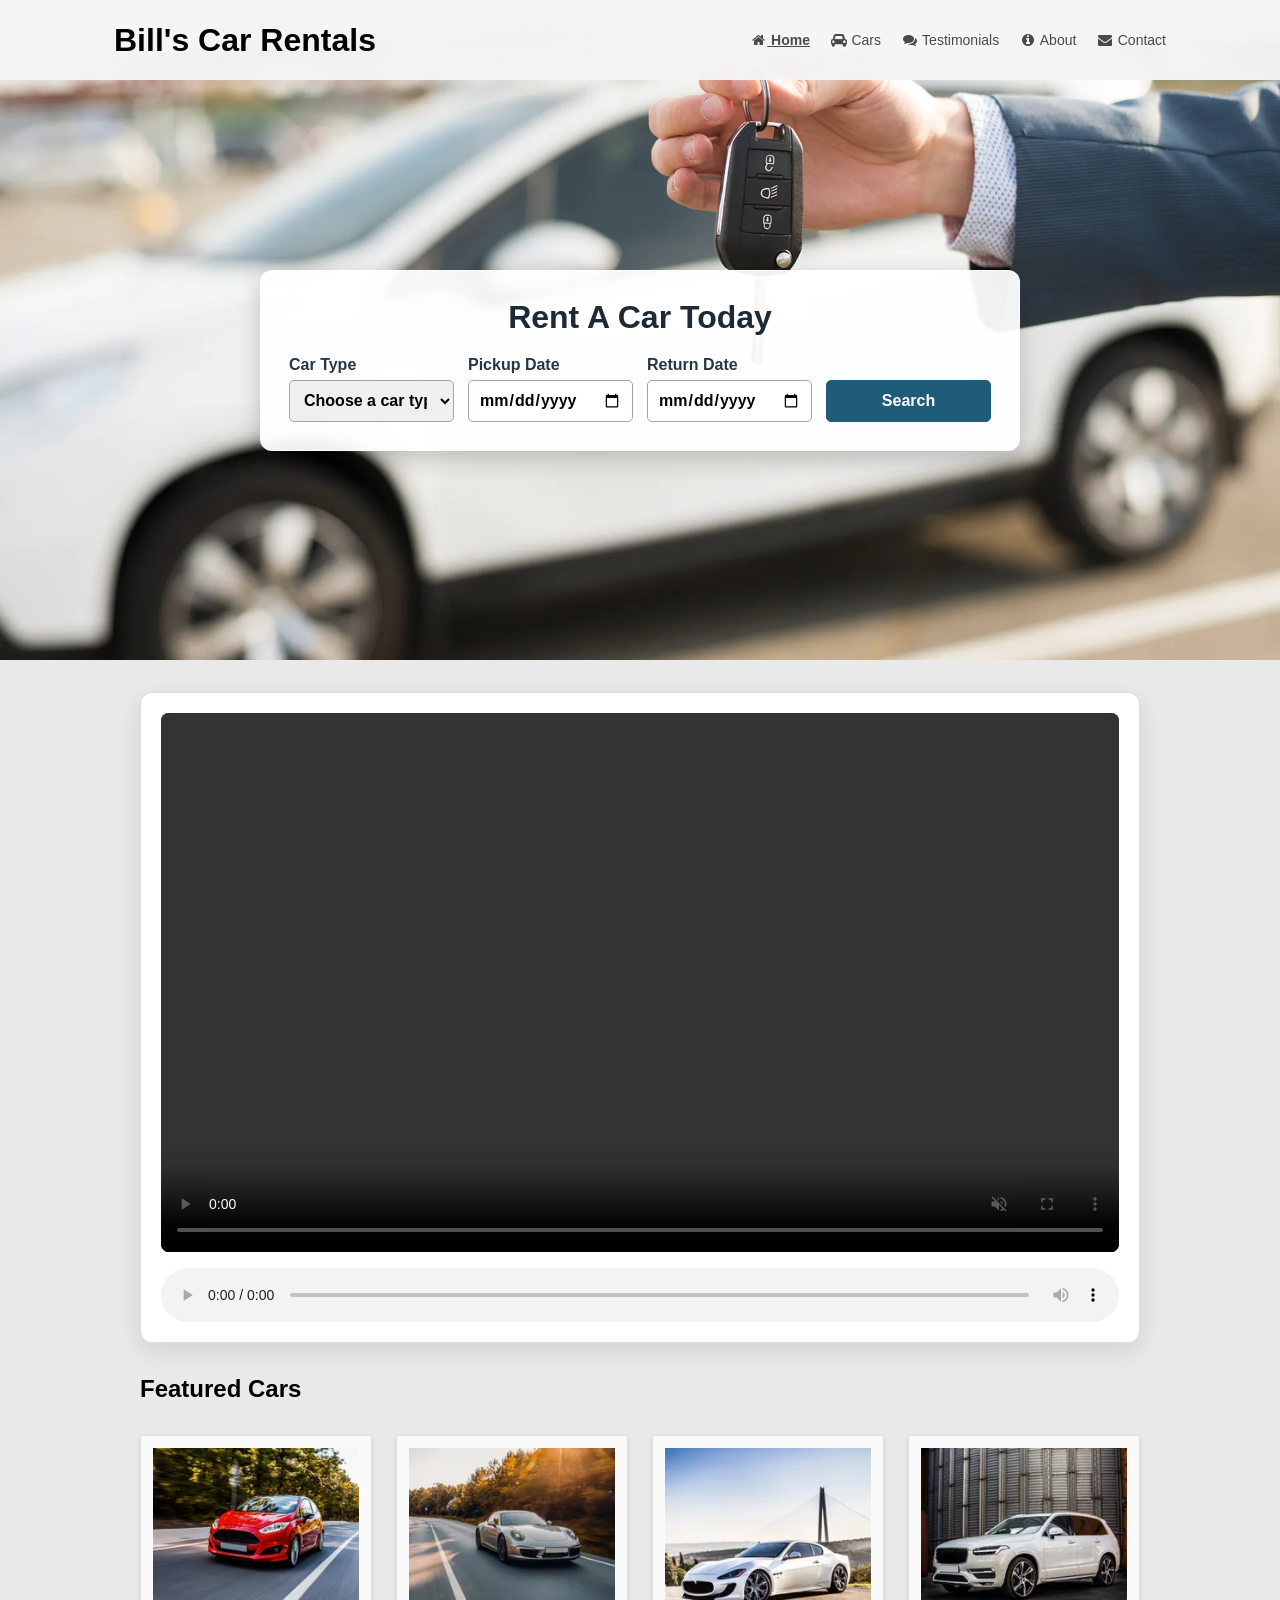
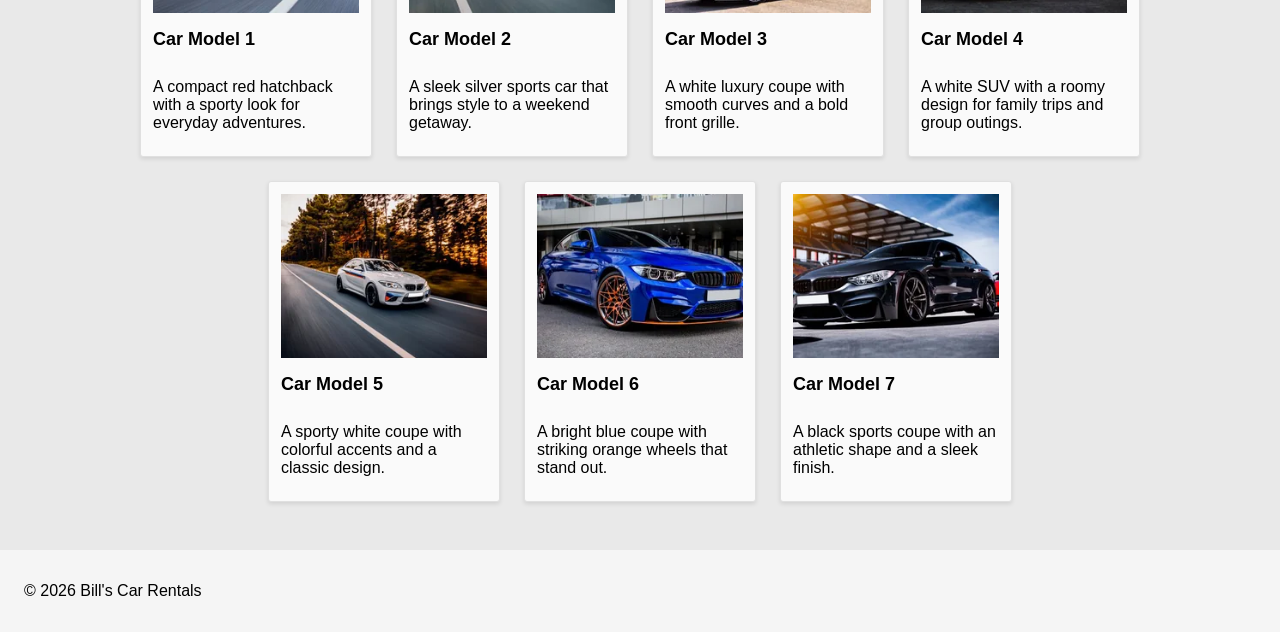
<file: index.html>
<!DOCTYPE html>
<html lang="en">

<head>
   <meta charset="utf-8">
   <meta name="viewport" content="width=device-width, initial-scale=1.0">
   <meta name="description" content="SWDV-116 Lab 10">
   <meta name="author" content="Bill Walbuck">
   <title>Bill's Car Rentals</title>
   <link rel="stylesheet" href="https://cdnjs.cloudflare.com/ajax/libs/font-awesome/4.7.0/css/font-awesome.min.css">
   <link rel="stylesheet" href="styles.css">
</head>

<body>
   <section class="hero" aria-labelledby="site-title">
   <header class="site-header">
      <div class="hero-top">
         <h1 id="site-title"><a href="index.html">Bill's Car Rentals</a></h1>
         <nav class="site-nav" aria-label="Main navigation">
            <input class="nav-check" type="checkbox" id="nav-check" aria-label="Show navigation menu" aria-controls="nav-links">
            <label class="nav-toggle" for="nav-check" title="Toggle navigation menu">
               <i class="fa fa-bars" aria-hidden="true"></i>
               <i class="fa fa-times" aria-hidden="true"></i>
            </label>
            <div class="nav-links" id="nav-links">
               <a class="nav-link" href="index.html" aria-current="page"><i class="fa fa-home" aria-hidden="true"></i> Home</a>
               <a class="nav-link" href="cars.html"><i class="fa fa-car" aria-hidden="true"></i> Cars</a>
               <a class="nav-link" href="testimonials.html"><i class="fa fa-comments" aria-hidden="true"></i> Testimonials</a>
               <a class="nav-link" href="about.html"><i class="fa fa-info-circle" aria-hidden="true"></i> About</a>
               <a class="nav-link" href="contact.html"><i class="fa fa-envelope" aria-hidden="true"></i> Contact</a>
            </div>
         </nav>
      </div>
   </header>
      <div class="hero-search">
         <h2>Rent A Car Today</h2>
         <form class="rental-search-form" action="cars.html" method="GET">
            <label for="type">Car Type
               <select id="type" name="type" required>
                  <option value="" disabled selected>Choose a car type</option>
                  <option value="sedan">Sedan</option>
                  <option value="suv">SUV</option>
                  <option value="coupe">Coupe</option>
                  <option value="convertible">Convertible</option>
                  <option value="minivan">Minivan</option>
               </select>
            </label>
            <label for="pickup">Pickup Date
               <input id="pickup" type="date" name="pickup" required>
            </label>
            <label for="return">Return Date
               <input id="return" type="date" name="return" required>
            </label>
            <button type="submit">Search</button>
         </form>
      </div>
   </section>

   <main>
      <section class="featured-cars" aria-labelledby="featured-title">
         <div class="media-showcase" aria-label="Featured driving video and music">
            <video controls autoplay muted playsinline aria-label="Driving video with subtitles">
               <source src="DrivingVideo.mp4" type="video/mp4">
               <track kind="subtitles" src="subtitles.vtt" srclang="en" label="English" default>
               Your browser does not support the video element.
            </video>
            <audio controls autoplay preload="auto" aria-label="Driving music">
               <source src="DrivingMusic.mp4" type="audio/mp4">
               Your browser does not support the audio element.
            </audio>
         </div>
         <h2 id="featured-title">Featured Cars</h2>
         <div class="car-list">
            <article class="car-card">
               <picture>
                  <source media="(min-width: 601px)" type="image/webp"
                     srcset="images/responsive/car_1-240.webp 240w, images/responsive/car_1-320.webp 320w, images/responsive/car_1-400.webp 400w, images/responsive/car_1-500.webp 500w"
                     sizes="206px">
                  <source type="image/webp"
                     srcset="images/responsive/car_1-240.webp 240w, images/responsive/car_1-320.webp 320w, images/responsive/car_1-400.webp 400w, images/responsive/car_1-500.webp 500w"
                     sizes="(max-width: 307px) calc(100vw - 74px), 234px">
                  <img src="images/car_1.jpg" alt="Red hatchback driving along a tree-lined road" width="500" height="400" loading="lazy">
               </picture>
               <h3>Car Model 1</h3>
               <p>A compact red hatchback with a sporty look for everyday adventures.</p>
            </article>
            <article class="car-card">
               <picture>
                  <source media="(min-width: 601px)" type="image/webp"
                     srcset="images/responsive/car_2-240.webp 240w, images/responsive/car_2-320.webp 320w, images/responsive/car_2-400.webp 400w, images/responsive/car_2-500.webp 500w"
                     sizes="206px">
                  <source type="image/webp"
                     srcset="images/responsive/car_2-240.webp 240w, images/responsive/car_2-320.webp 320w, images/responsive/car_2-400.webp 400w, images/responsive/car_2-500.webp 500w"
                     sizes="(max-width: 307px) calc(100vw - 74px), 234px">
                  <img src="images/car_2.jpg" alt="Silver sports car on a winding road" width="500" height="400" loading="lazy">
               </picture>
               <h3>Car Model 2</h3>
               <p>A sleek silver sports car that brings style to a weekend getaway.</p>
            </article>
            <article class="car-card">
               <picture>
                  <source media="(min-width: 601px)" type="image/webp"
                     srcset="images/responsive/car_3-240.webp 240w, images/responsive/car_3-320.webp 320w, images/responsive/car_3-400.webp 400w, images/responsive/car_3-500.webp 500w"
                     sizes="206px">
                  <source type="image/webp"
                     srcset="images/responsive/car_3-240.webp 240w, images/responsive/car_3-320.webp 320w, images/responsive/car_3-400.webp 400w, images/responsive/car_3-500.webp 500w"
                     sizes="(max-width: 307px) calc(100vw - 74px), 234px">
                  <img src="images/car_3.jpg" alt="White sports coupe parked near a bridge" width="500" height="400" loading="lazy">
               </picture>
               <h3>Car Model 3</h3>
               <p>A white luxury coupe with smooth curves and a bold front grille.</p>
            </article>
            <article class="car-card">
               <picture>
                  <source media="(min-width: 601px)" type="image/webp"
                     srcset="images/responsive/car_4-240.webp 240w, images/responsive/car_4-320.webp 320w, images/responsive/car_4-400.webp 400w, images/responsive/car_4-500.webp 500w"
                     sizes="206px">
                  <source type="image/webp"
                     srcset="images/responsive/car_4-240.webp 240w, images/responsive/car_4-320.webp 320w, images/responsive/car_4-400.webp 400w, images/responsive/car_4-500.webp 500w"
                     sizes="(max-width: 307px) calc(100vw - 74px), 234px">
                  <img src="images/car_4.jpg" alt="White SUV parked outside a building" width="500" height="400" loading="lazy">
               </picture>
               <h3>Car Model 4</h3>
               <p>A white SUV with a roomy design for family trips and group outings.</p>
            </article>
            <article class="car-card">
               <picture>
                  <source media="(min-width: 601px)" type="image/webp"
                     srcset="images/responsive/car_5-240.webp 240w, images/responsive/car_5-320.webp 320w, images/responsive/car_5-400.webp 400w, images/responsive/car_5-500.webp 500w"
                     sizes="206px">
                  <source type="image/webp"
                     srcset="images/responsive/car_5-240.webp 240w, images/responsive/car_5-320.webp 320w, images/responsive/car_5-400.webp 400w, images/responsive/car_5-500.webp 500w"
                     sizes="(max-width: 307px) calc(100vw - 74px), 234px">
                  <img src="images/car_5.jpg" alt="White sports coupe driving through a forest" width="500" height="400" loading="lazy">
               </picture>
               <h3>Car Model 5</h3>
               <p>A sporty white coupe with colorful accents and a classic design.</p>
            </article>
            <article class="car-card">
               <picture>
                  <source media="(min-width: 601px)" type="image/webp"
                     srcset="images/responsive/car_6-240.webp 240w, images/responsive/car_6-320.webp 320w, images/responsive/car_6-400.webp 400w, images/responsive/car_6-500.webp 500w"
                     sizes="206px">
                  <source type="image/webp"
                     srcset="images/responsive/car_6-240.webp 240w, images/responsive/car_6-320.webp 320w, images/responsive/car_6-400.webp 400w, images/responsive/car_6-500.webp 500w"
                     sizes="(max-width: 307px) calc(100vw - 74px), 234px">
                  <img src="images/car_6.jpg" alt="Blue sports coupe with orange wheels" width="500" height="400" loading="lazy">
               </picture>
               <h3>Car Model 6</h3>
               <p>A bright blue coupe with striking orange wheels that stand out.</p>
            </article>
            <article class="car-card">
               <picture>
                  <source media="(min-width: 601px)" type="image/webp"
                     srcset="images/responsive/car_7-240.webp 240w, images/responsive/car_7-320.webp 320w, images/responsive/car_7-400.webp 400w, images/responsive/car_7-500.webp 500w"
                     sizes="206px">
                  <source type="image/webp"
                     srcset="images/responsive/car_7-240.webp 240w, images/responsive/car_7-320.webp 320w, images/responsive/car_7-400.webp 400w, images/responsive/car_7-500.webp 500w"
                     sizes="(max-width: 307px) calc(100vw - 74px), 234px">
                  <img src="images/car_7.jpg" alt="Black sports coupe parked at a racetrack" width="500" height="400" loading="lazy">
               </picture>
               <h3>Car Model 7</h3>
               <p>A black sports coupe with an athletic shape and a sleek finish.</p>
            </article>
         </div>
      </section>
   </main>
   <footer>
      <p>&copy; 2026 Bill's Car Rentals</p>
   </footer>

   <script src="main.js"></script>
</body>

</html>
</file>
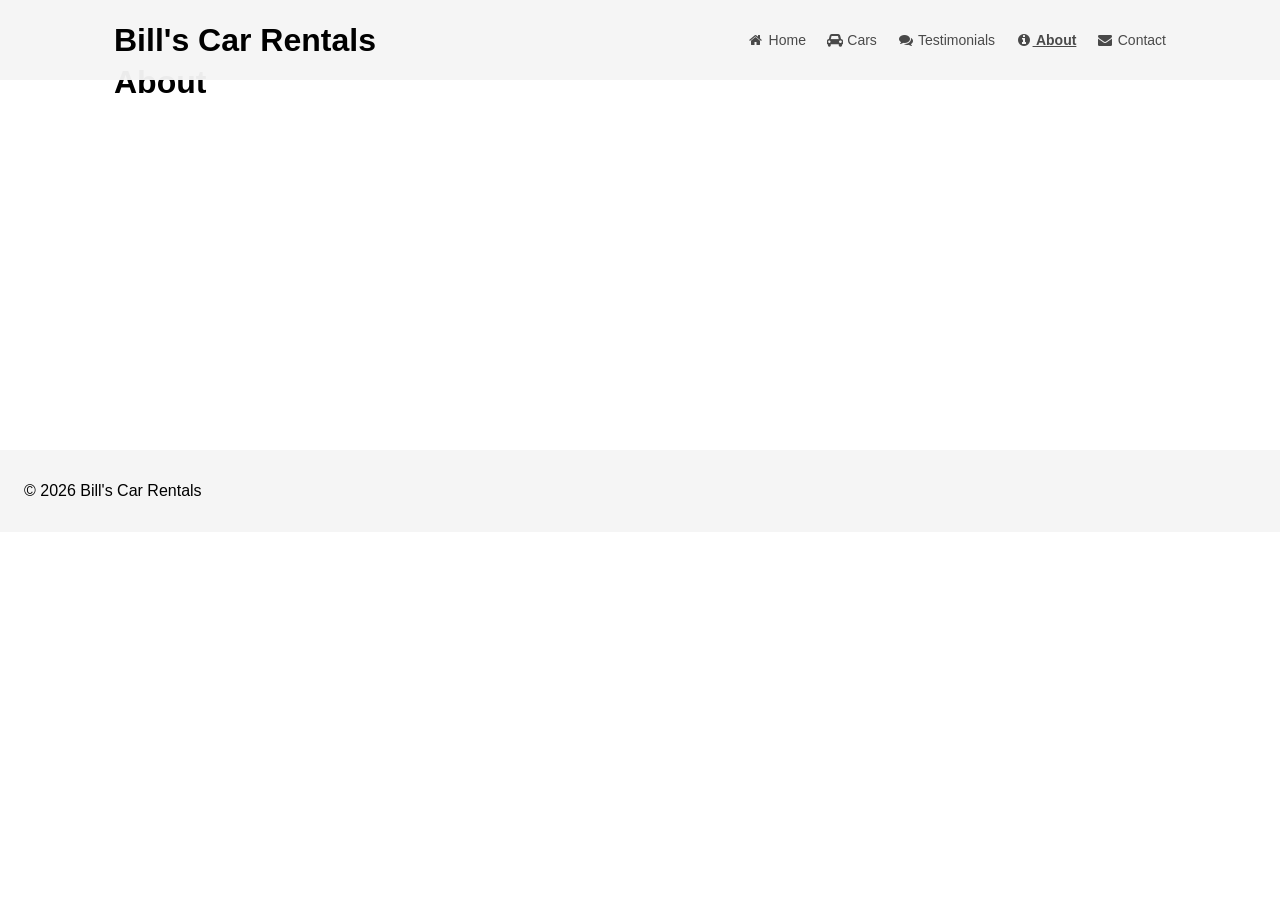
<file: about.html>
<!DOCTYPE html>
<html lang="en">

<head>
   <meta charset="utf-8">
   <meta name="viewport" content="width=device-width, initial-scale=1.0">
   <meta name="description" content="Bill's Car Rentals About">
   <meta name="author" content="Bill Walbuck">
   <title>Bill's Car Rentals About</title>
   <link rel="stylesheet" href="https://cdnjs.cloudflare.com/ajax/libs/font-awesome/4.7.0/css/font-awesome.min.css">
   <link rel="stylesheet" href="styles.css">
</head>

<body>
   <header class="site-header">
      <div class="hero-top">
         <h1 id="site-title"><a href="index.html">Bill's Car Rentals</a></h1>
         <nav class="site-nav" aria-label="Main navigation">
            <input class="nav-check" type="checkbox" id="nav-check" aria-label="Show navigation menu" aria-controls="nav-links">
            <label class="nav-toggle" for="nav-check" title="Toggle navigation menu">
               <i class="fa fa-bars" aria-hidden="true"></i>
               <i class="fa fa-times" aria-hidden="true"></i>
            </label>
            <div class="nav-links" id="nav-links">
               <a class="nav-link" href="index.html"><i class="fa fa-home" aria-hidden="true"></i> Home</a>
               <a class="nav-link" href="cars.html"><i class="fa fa-car" aria-hidden="true"></i> Cars</a>
               <a class="nav-link" href="testimonials.html"><i class="fa fa-comments" aria-hidden="true"></i> Testimonials</a>
               <a class="nav-link" href="about.html" aria-current="page"><i class="fa fa-info-circle" aria-hidden="true"></i> About</a>
               <a class="nav-link" href="contact.html"><i class="fa fa-envelope" aria-hidden="true"></i> Contact</a>
            </div>
         </nav>
      </div>
   </header>

   <main class="page-content">
      <p>About</p>
   </main>
   <footer>
      <p>&copy; 2026 Bill's Car Rentals</p>
   </footer>

</body>

</html>
</file>
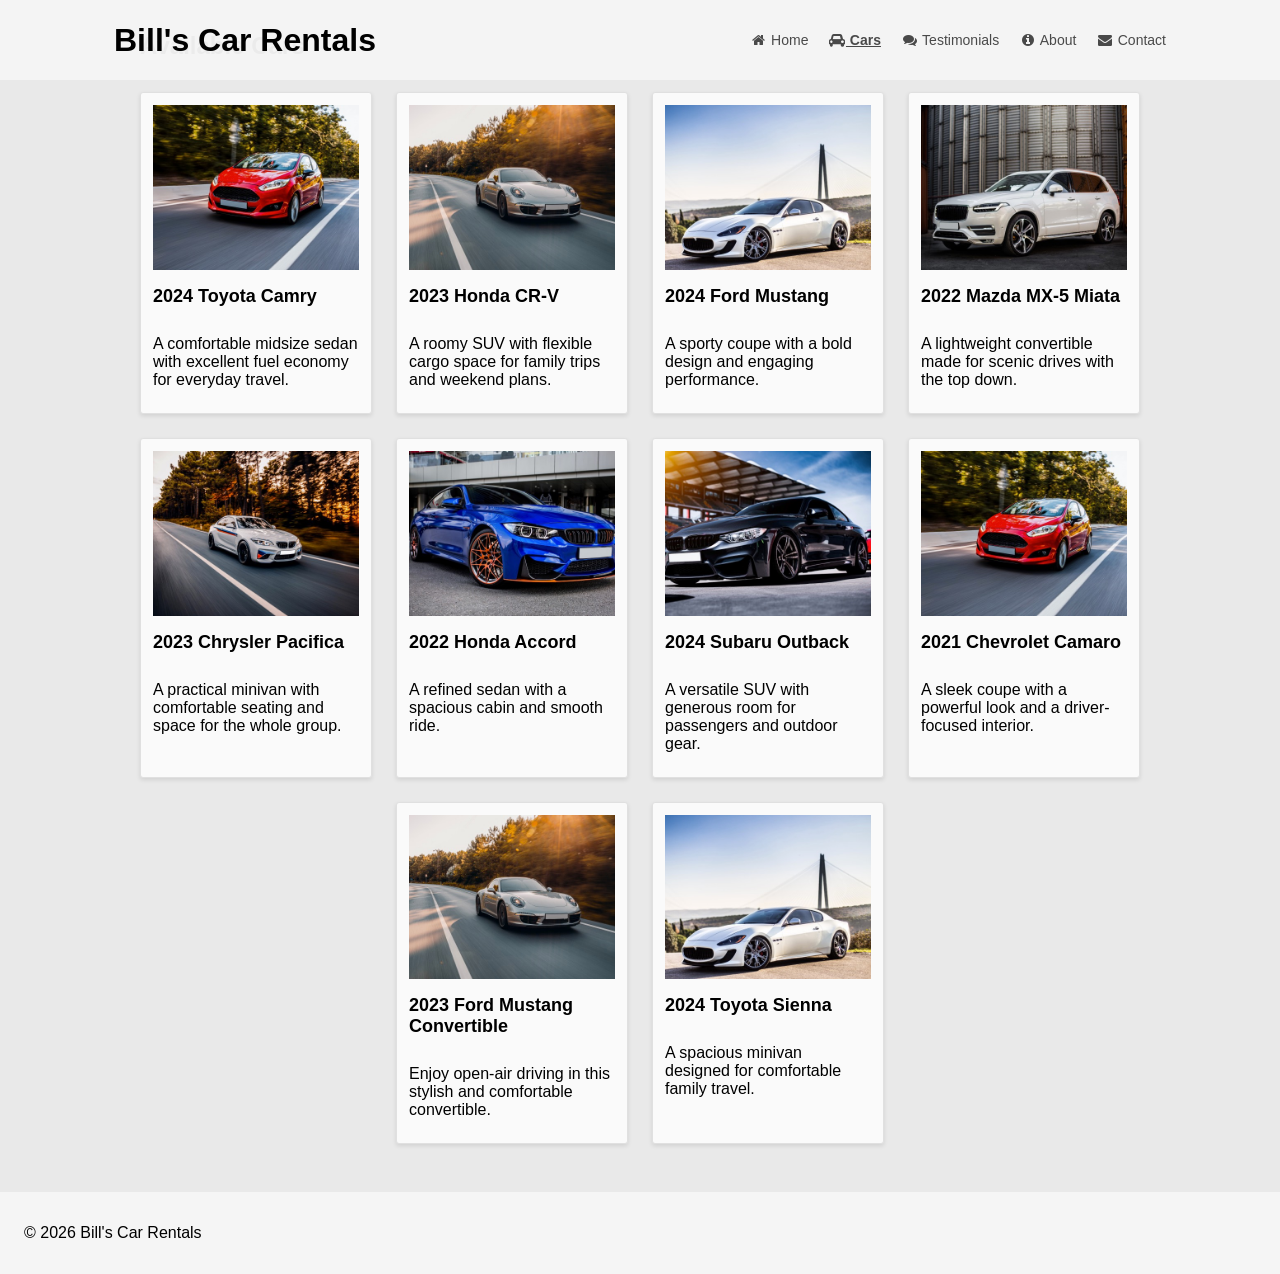
<file: cars.html>
<!DOCTYPE html>
<html lang="en">

<head>
   <meta charset="utf-8">
   <meta name="viewport" content="width=device-width, initial-scale=1.0">
   <meta name="description" content="Bill's Car Rentals Cars">
   <meta name="author" content="Bill Walbuck">
   <title>Bill's Car Rentals Cars</title>
   <link rel="stylesheet" href="https://cdnjs.cloudflare.com/ajax/libs/font-awesome/4.7.0/css/font-awesome.min.css">
   <link rel="stylesheet" href="styles.css">
</head>

<body>
   <header class="site-header">
      <div class="hero-top">
         <h1 id="site-title"><a href="index.html">Bill's Car Rentals</a></h1>
         <nav class="site-nav" aria-label="Main navigation">
            <input class="nav-check" type="checkbox" id="nav-check" aria-label="Show navigation menu" aria-controls="nav-links">
            <label class="nav-toggle" for="nav-check" title="Toggle navigation menu">
               <i class="fa fa-bars" aria-hidden="true"></i>
               <i class="fa fa-times" aria-hidden="true"></i>
            </label>
            <div class="nav-links" id="nav-links">
               <a class="nav-link" href="index.html"><i class="fa fa-home" aria-hidden="true"></i> Home</a>
               <a class="nav-link" href="cars.html" aria-current="page"><i class="fa fa-car" aria-hidden="true"></i> Cars</a>
               <a class="nav-link" href="testimonials.html"><i class="fa fa-comments" aria-hidden="true"></i> Testimonials</a>
               <a class="nav-link" href="about.html"><i class="fa fa-info-circle" aria-hidden="true"></i> About</a>
               <a class="nav-link" href="contact.html"><i class="fa fa-envelope" aria-hidden="true"></i> Contact</a>
            </div>
         </nav>
      </div>
   </header>

   <main class="featured-cars" aria-labelledby="cars-title">
      <h2 id="cars-title">Available Cars</h2>
      <div class="car-list"></div>
   </main>
   <footer>
      <p>&copy; 2026 Bill's Car Rentals</p>
   </footer>

   <script src="main.js"></script>
   <script>
      document.addEventListener("DOMContentLoaded", listCars);
   </script>
</body>

</html>
</file>
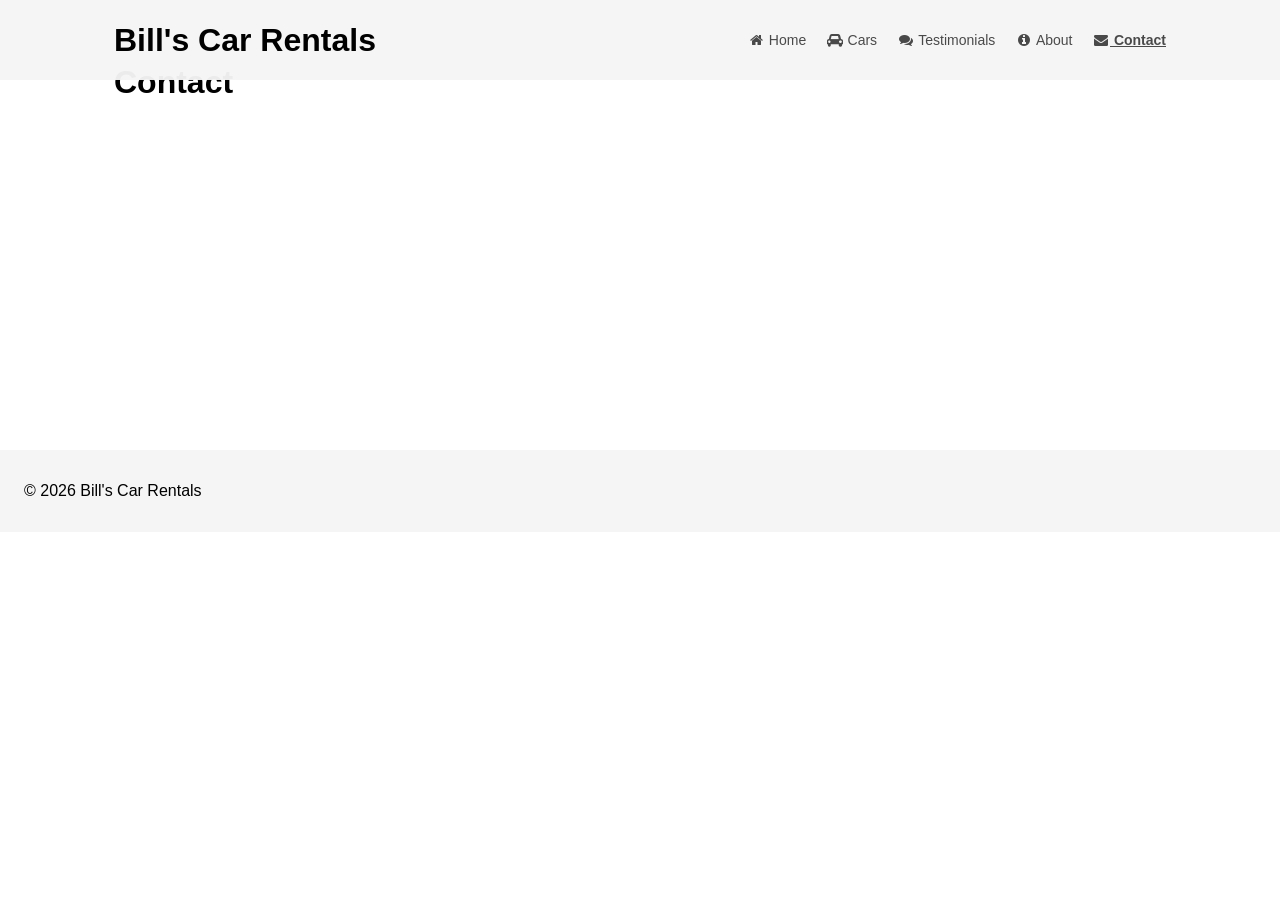
<file: contact.html>
<!DOCTYPE html>
<html lang="en">

<head>
   <meta charset="utf-8">
   <meta name="viewport" content="width=device-width, initial-scale=1.0">
   <meta name="description" content="Bill's Car Rentals Contact">
   <meta name="author" content="Bill Walbuck">
   <title>Bill's Car Rentals Contact</title>
   <link rel="stylesheet" href="https://cdnjs.cloudflare.com/ajax/libs/font-awesome/4.7.0/css/font-awesome.min.css">
   <link rel="stylesheet" href="styles.css">
</head>

<body>
   <header class="site-header">
      <div class="hero-top">
         <h1 id="site-title"><a href="index.html">Bill's Car Rentals</a></h1>
         <nav class="site-nav" aria-label="Main navigation">
            <input class="nav-check" type="checkbox" id="nav-check" aria-label="Show navigation menu" aria-controls="nav-links">
            <label class="nav-toggle" for="nav-check" title="Toggle navigation menu">
               <i class="fa fa-bars" aria-hidden="true"></i>
               <i class="fa fa-times" aria-hidden="true"></i>
            </label>
            <div class="nav-links" id="nav-links">
               <a class="nav-link" href="index.html"><i class="fa fa-home" aria-hidden="true"></i> Home</a>
               <a class="nav-link" href="cars.html"><i class="fa fa-car" aria-hidden="true"></i> Cars</a>
               <a class="nav-link" href="testimonials.html"><i class="fa fa-comments" aria-hidden="true"></i> Testimonials</a>
               <a class="nav-link" href="about.html"><i class="fa fa-info-circle" aria-hidden="true"></i> About</a>
               <a class="nav-link" href="contact.html" aria-current="page"><i class="fa fa-envelope" aria-hidden="true"></i> Contact</a>
            </div>
         </nav>
      </div>
   </header>

   <main class="page-content">
      <p>Contact</p>
   </main>
   <footer>
      <p>&copy; 2026 Bill's Car Rentals</p>
   </footer>

</body>

</html>
</file>
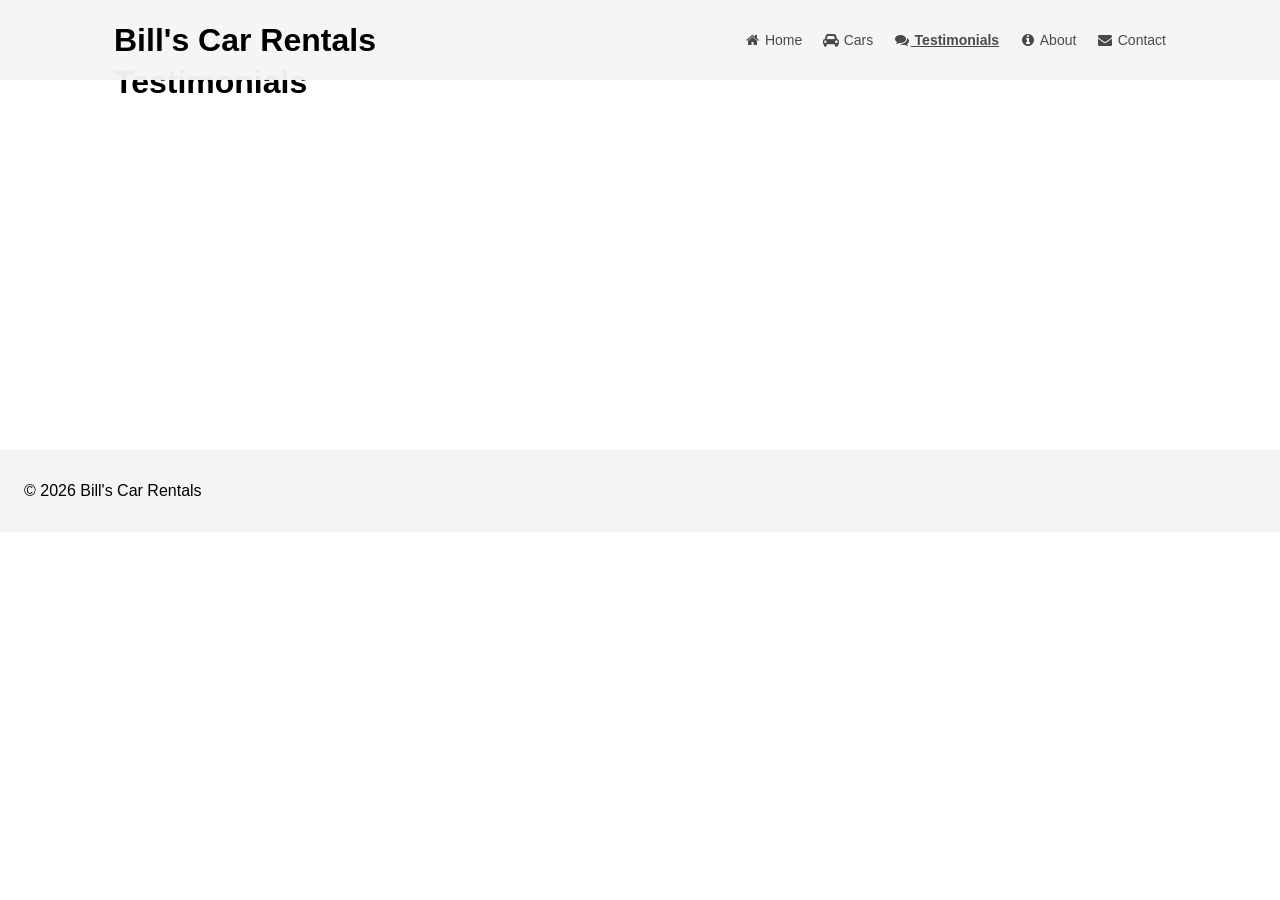
<file: testimonials.html>
<!DOCTYPE html>
<html lang="en">

<head>
   <meta charset="utf-8">
   <meta name="viewport" content="width=device-width, initial-scale=1.0">
   <meta name="description" content="Bill's Car Rentals Testimonials">
   <meta name="author" content="Bill Walbuck">
   <title>Bill's Car Rentals Testimonials</title>
   <link rel="stylesheet" href="https://cdnjs.cloudflare.com/ajax/libs/font-awesome/4.7.0/css/font-awesome.min.css">
   <link rel="stylesheet" href="styles.css">
</head>

<body>
   <header class="site-header">
      <div class="hero-top">
         <h1 id="site-title"><a href="index.html">Bill's Car Rentals</a></h1>
         <nav class="site-nav" aria-label="Main navigation">
            <input class="nav-check" type="checkbox" id="nav-check" aria-label="Show navigation menu" aria-controls="nav-links">
            <label class="nav-toggle" for="nav-check" title="Toggle navigation menu">
               <i class="fa fa-bars" aria-hidden="true"></i>
               <i class="fa fa-times" aria-hidden="true"></i>
            </label>
            <div class="nav-links" id="nav-links">
               <a class="nav-link" href="index.html"><i class="fa fa-home" aria-hidden="true"></i> Home</a>
               <a class="nav-link" href="cars.html"><i class="fa fa-car" aria-hidden="true"></i> Cars</a>
               <a class="nav-link" href="testimonials.html" aria-current="page"><i class="fa fa-comments" aria-hidden="true"></i> Testimonials</a>
               <a class="nav-link" href="about.html"><i class="fa fa-info-circle" aria-hidden="true"></i> About</a>
               <a class="nav-link" href="contact.html"><i class="fa fa-envelope" aria-hidden="true"></i> Contact</a>
            </div>
         </nav>
      </div>
   </header>

   <main class="page-content">
      <p>Testimonials</p>
   </main>
   <footer>
      <p>&copy; 2026 Bill's Car Rentals</p>
   </footer>

</body>

</html>
</file>
<file: styles.css>
img {
   max-width: 100%;
   height: auto;
}

body {
   font-family: Arial, Helvetica, sans-serif;
}

.nav-link {
   white-space: nowrap;
   color: rgba(0, 0, 0, 0.7);
   text-decoration: none;
}

.nav-link:hover {
   color: cadetblue;
   text-decoration: underline;
}

main p {
   font-size: 2rem;
   font-weight: bold;
}

* {
   box-sizing: border-box;
}

body {
   margin: 0;
}

.hero {
   position: relative;
   display: flex;
   align-items: center;
   justify-content: center;
   min-height: 660px;
   padding: 100px 24px 40px;
   background-color: #f5f5f5;
   background-image: url("images/responsive/hero_1-600.jpg");
   background-size: cover;
   background-position: center;
}

.hero-search {
   width: min(760px, 100%);
   padding: 28px;
   border: 1px solid rgba(255, 255, 255, 0.75);
   border-radius: 12px;
   background-color: rgba(255, 255, 255, 0.94);
   box-shadow: 0 8px 24px rgba(0, 0, 0, 0.2);
}

.hero-search h2 {
   margin: 0 0 20px;
   color: #1d2935;
   font-size: clamp(1.5rem, 1.2rem + 1.5vw, 2rem);
   text-align: center;
}

.rental-search-form {
   display: grid;
   grid-template-columns: repeat(4, minmax(0, 1fr));
   align-items: end;
   gap: 14px;
}

.rental-search-form label {
   display: grid;
   gap: 6px;
   color: #263746;
   font-weight: bold;
}

.rental-search-form select,
.rental-search-form input,
.rental-search-form button {
   min-height: 42px;
   width: 100%;
   padding: 8px 10px;
   border: 1px solid #9aa7b2;
   border-radius: 5px;
   font: inherit;
}

.rental-search-form button {
   border-color: #1e5c7a;
   background-color: #1e5c7a;
   color: #fff;
   font-weight: bold;
   cursor: pointer;
}

.rental-search-form button:hover {
   background-color: #17455c;
}

.hero-top {
   display: flex;
   justify-content: space-between;
   align-items: center;
   gap: 2rem;
   max-width: 1100px;
   margin: 0 auto;
   padding: 20px 24px;
}

.site-header h1 {
   margin: 0;
   font-size: 1.75rem;
   font-size: clamp(1.5rem, 1rem + 1.5vw, 2rem);
}

.nav-links {
   display: flex;
   flex-wrap: nowrap;
   justify-content: center;
   gap: 1.25rem;
}

.site-nav .nav-link {
   font-size: 0.875rem;
   font-size: clamp(0.8rem, 0.7rem + 0.3vw, 0.875rem);
}

.nav-link:focus-visible {
   color: cadetblue;
   text-decoration: underline;
   outline: 2px solid cadetblue;
   outline-offset: 4px;
}

.featured-cars {
   background-color: #e9e9e9;
   padding: 32px 24px 48px;
}

.media-showcase {
   display: flex;
   flex-direction: column;
   align-items: center;
   gap: 16px;
   max-width: 1000px;
   margin: 0 auto 32px;
   padding: 20px;
   border: 1px solid #d7dde2;
   border-radius: 12px;
   background-color: #fff;
   box-shadow: 0 8px 24px rgba(23, 42, 58, 0.12);
}

.media-showcase video {
   display: block;
   width: 100%;
   max-width: 960px;
   height: auto;
   aspect-ratio: 16 / 9;
   object-fit: cover;
   border-radius: 8px;
   background-color: #101820;
}

.media-showcase audio {
   display: block;
   width: 100%;
   max-width: 960px;
}

.featured-cars h2 {
   max-width: 1000px;
   margin: 0 auto 32px;
   font-size: 1.5rem;
}

.car-list {
   display: flex;
   flex-wrap: wrap;
   justify-content: center;
   gap: 24px;
   max-width: 1000px;
   margin: 0 auto;
}

.car-card {
   flex: 0 1 232px;
   padding: 12px;
   border: 1px solid #e0e0e0;
   border-radius: 3px;
   background-color: #fafafa;
   box-shadow: 0 2px 4px rgba(0, 0, 0, 0.1);
}

.car-card picture {
   display: block;
}

.car-card img {
   display: block;
   width: 100%;
   height: auto;
}

.car-card h3 {
   margin: 16px 0 28px;
   font-size: 1.125rem;
}

.car-card p {
   margin: 0 0 12px;
   font-size: 1rem;
   font-weight: normal;
}

footer {
   padding: 16px 24px;
}

@media (max-width: 600px) {
   .hero {
      min-height: 660px;
      background-position: left center;
   }

   .hero-search {
      padding: 22px;
   }

   .rental-search-form {
      grid-template-columns: repeat(2, minmax(0, 1fr));
   }

   .rental-search-form button {
      grid-column: 1 / -1;
   }

   .hero-top {
      flex-direction: column;
      gap: 28px;
      padding-top: 24px;
      text-align: center;
   }

   .nav-links {
      gap: 0;
   }

   .car-list {
      flex-direction: column;
      align-items: center;
   }

   .car-card {
      flex: 0 1 auto;
      width: 260px;
      max-width: 100%;
   }
}

@media (min-width: 601px) and (max-width: 767px) {
   .hero-top {
      flex-direction: column;
      text-align: center;
   }
}

@media (min-width: 600px) {
   .hero {
      background-image: url("images/responsive/hero_1-768.jpg");
   }
}

@media (min-width: 768px) {
   .hero {
      background-image: url("images/responsive/hero_1-992.jpg");
   }
}

@media (min-width: 992px) {
   .hero {
      background-image: url("images/responsive/hero_1-1200.jpg");
   }
}

@media (min-width: 1200px) {
   .hero {
      background-image: url("images/responsive/hero_1-1920.jpg");
   }
}

@supports (background-image: image-set(url("images/responsive/hero_1-600.webp") type("image/webp"))) {
   .hero {
      background-image: image-set(
         url("images/responsive/hero_1-600.webp") type("image/webp"),
         url("images/responsive/hero_1-600.jpg") type("image/jpeg")
      );
   }
   @media (min-width: 600px) {
      .hero {
         background-image: image-set(
            url("images/responsive/hero_1-768.webp") type("image/webp"),
            url("images/responsive/hero_1-768.jpg") type("image/jpeg")
         );
      }
   }
   @media (min-width: 768px) {
      .hero {
         background-image: image-set(
            url("images/responsive/hero_1-992.webp") type("image/webp"),
            url("images/responsive/hero_1-992.jpg") type("image/jpeg")
         );
      }
   }
   @media (min-width: 992px) {
      .hero {
         background-image: image-set(
            url("images/responsive/hero_1-1200.webp") type("image/webp"),
            url("images/responsive/hero_1-1200.jpg") type("image/jpeg")
         );
      }
   }
   @media (min-width: 1200px) {
      .hero {
         background-image: image-set(
            url("images/responsive/hero_1-1920.webp") type("image/webp"),
            url("images/responsive/hero_1-1920.jpg") type("image/jpeg")
         );
      }
   }
}

.site-header {
   position: absolute;
   top: 0;
   left: 0;
   width: 100%;
   background-color: rgba(245, 245, 245, 0.96);
}

.site-header h1 a {
   color: inherit;
   text-decoration: none;
}

.site-nav .nav-link {
   display: block;
   padding: 12px 0;
}

.site-nav .nav-link[aria-current="page"] {
   font-weight: bold;
   text-decoration: underline;
}

.site-nav .fa {
   width: 1.25em;
   text-align: center;
}

.nav-check {
   display: none;
}

.nav-toggle {
   display: none;
   padding: 10px 16px;
   border: 1px solid #555;
   border-radius: 4px;
   background: #fff;
   color: #333;
   font: inherit;
   cursor: pointer;
}

.nav-toggle:hover {
   background-color: #e9e9e9;
}

.nav-check:focus-visible + .nav-toggle {
   outline: 2px solid cadetblue;
   outline-offset: 4px;
}

.page-content {
   max-width: 1100px;
   min-height: 50vh;
   margin: 0 auto;
   padding: 32px 24px;
}

footer {
   background-color: #f5f5f5;
}

@media (min-width: 601px) and (max-width: 991px) {
   .hero-top {
      flex-direction: column;
      gap: 12px;
      text-align: center;
   }
}

@media (max-width: 600px) {
   .hero-top {
      position: relative;
      flex-direction: row;
      align-items: center;
      gap: 16px;
      text-align: left;
   }

   .site-header h1 {
      min-width: 0;
   }

   .site-nav {
      flex: 0 0 auto;
      margin-left: auto;
   }

   .nav-check {
      display: block;
      position: absolute;
      width: 1px;
      height: 1px;
      overflow: hidden;
      clip-path: inset(50%);
      white-space: nowrap;
   }

   .nav-toggle {
      display: inline-flex;
      align-items: center;
      justify-content: center;
      width: 44px;
      height: 44px;
      padding: 0;
   }

   .nav-links {
      display: none;
      flex-direction: column;
      align-items: stretch;
      position: absolute;
      top: 100%;
      right: 24px;
      z-index: 10;
      width: 240px;
      max-width: calc(100% - 48px);
      margin-top: 0;
      border: 1px solid #ddd;
      border-radius: 4px;
      background-color: #f5f5f5;
      box-shadow: 0 4px 8px rgba(0, 0, 0, 0.15);
      text-align: left;
   }

   .nav-check:checked ~ .nav-links {
      display: flex;
   }

   .site-nav .nav-link {
      padding: 12px 16px;
   }
}

.nav-toggle .fa-times {
   display: none;
}

.nav-check:checked + .nav-toggle .fa-bars {
   display: none;
}

.nav-check:checked + .nav-toggle .fa-times {
   display: inline-block;
}
</file>
